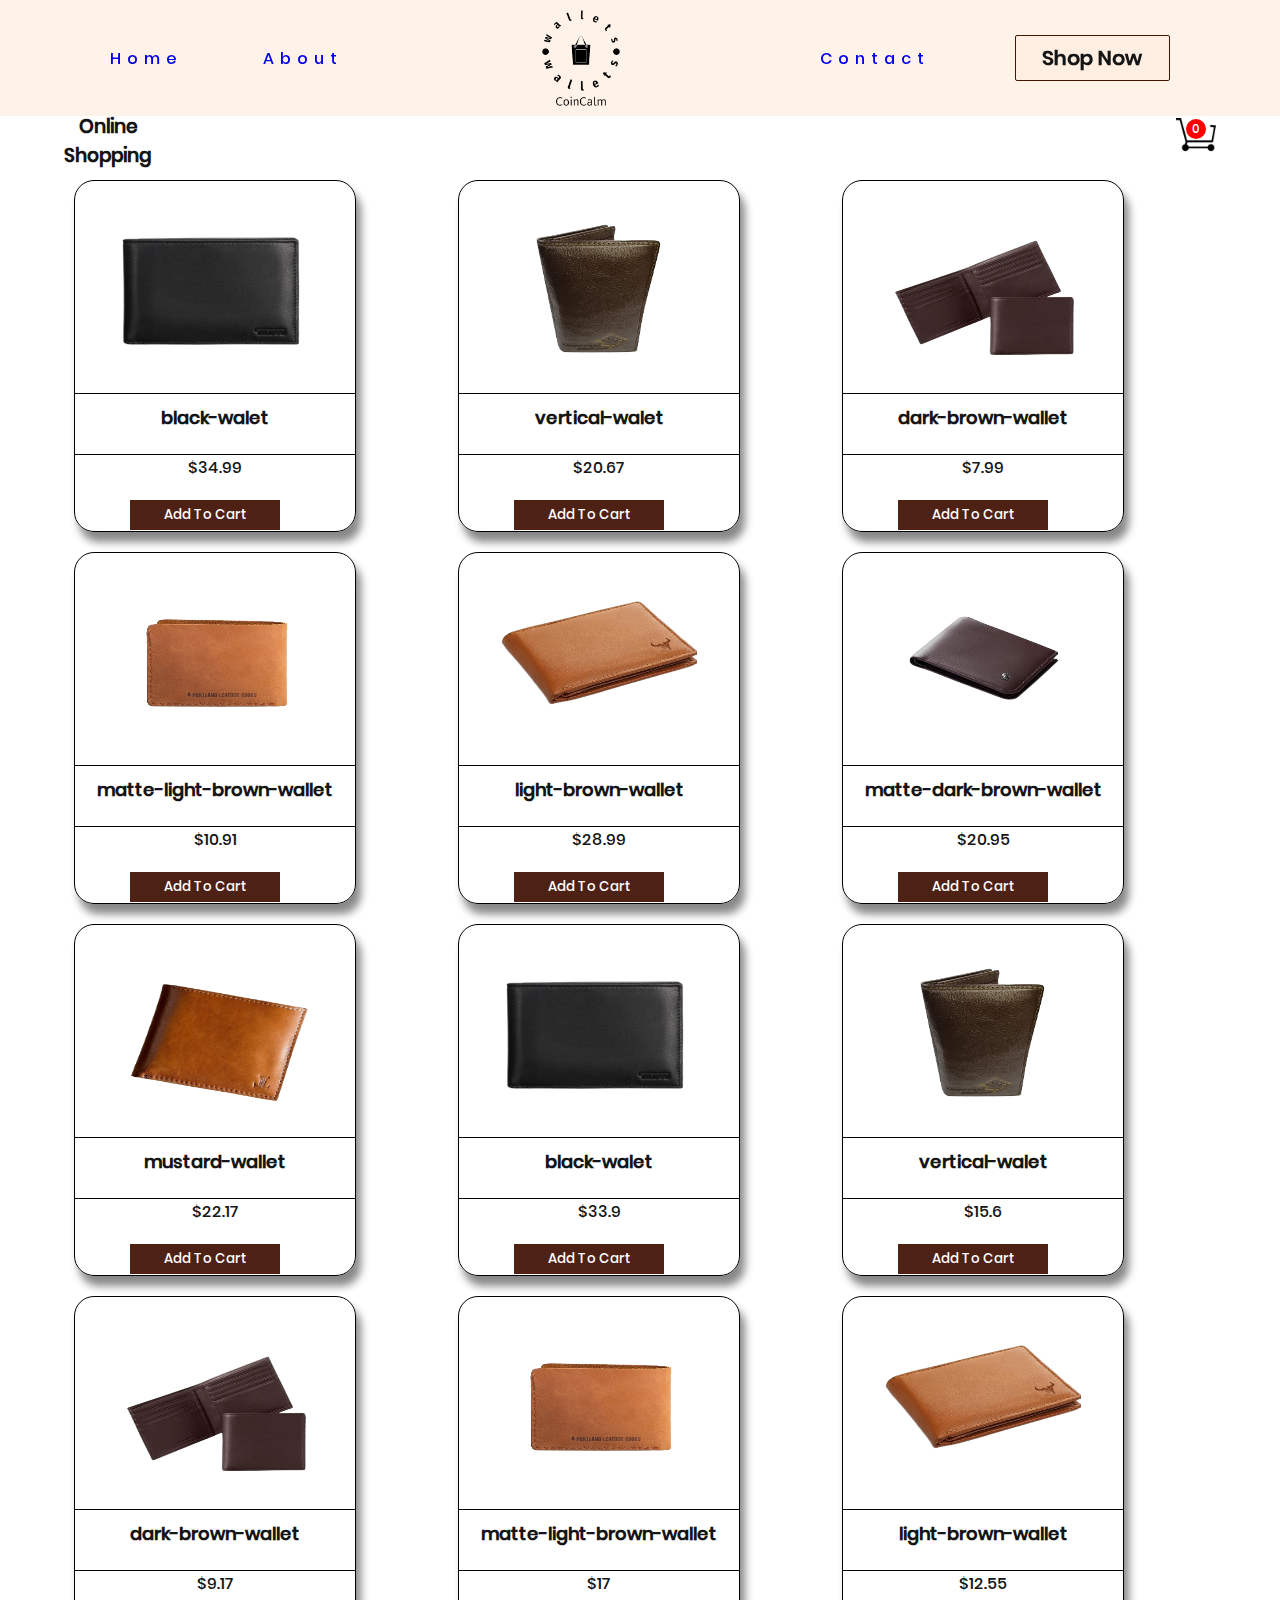
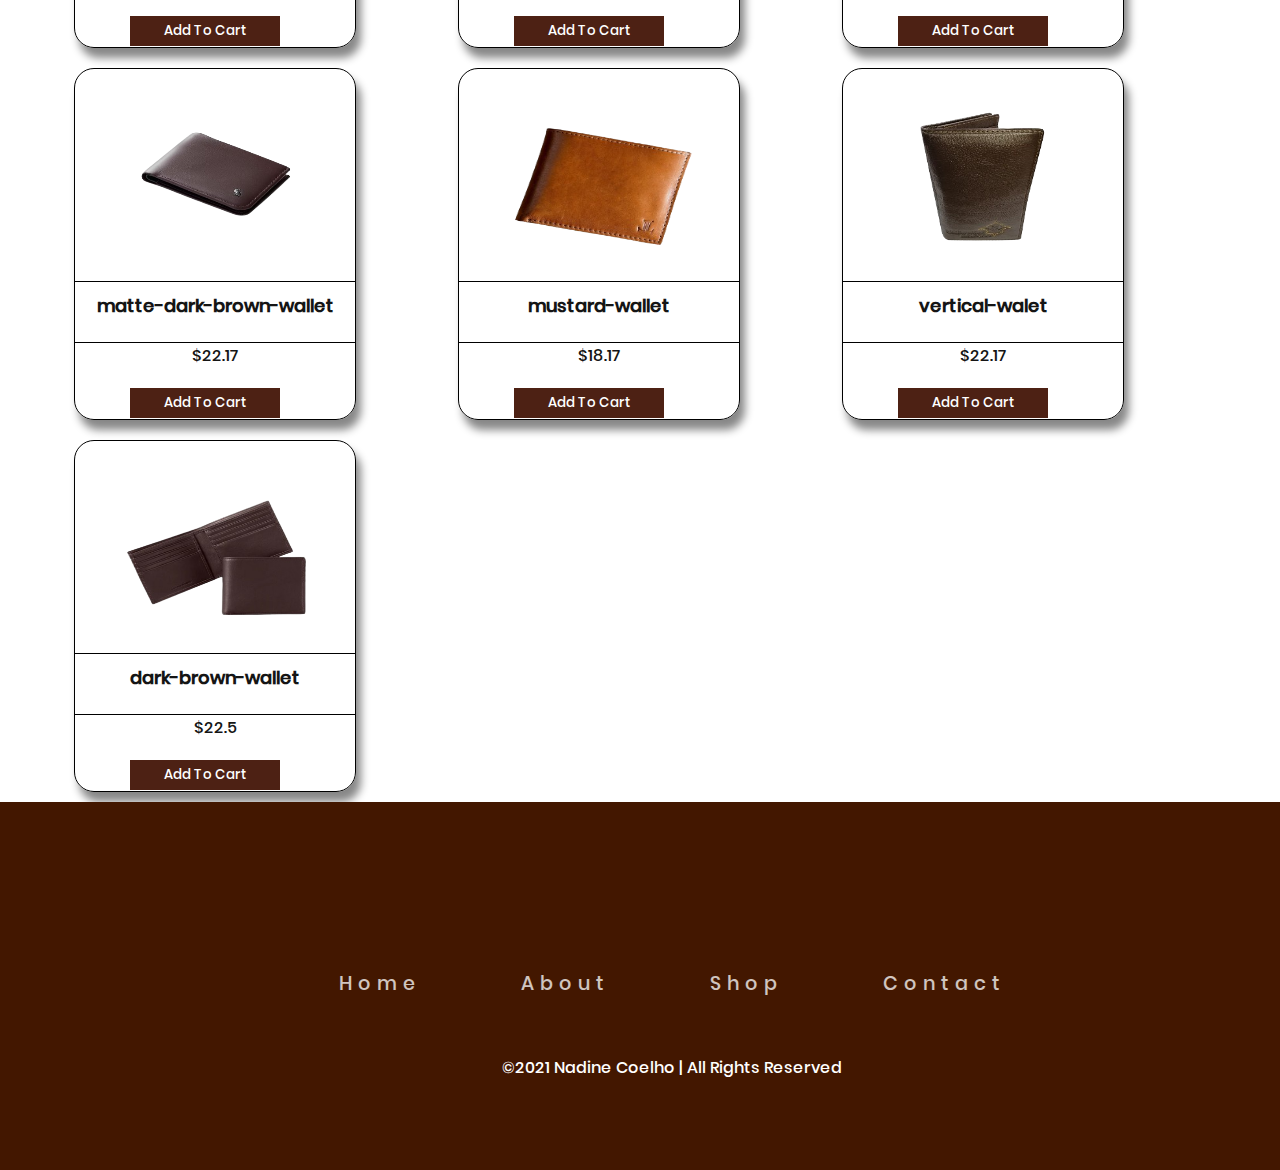
<file: index.html>
<!DOCTYPE html>
<html lang="en">
<head>
    <meta charset="UTF-8">
    <meta name="viewport" content="width=device-width, initial-scale=1.0">
    <title>Document</title>
    <link rel="preconnect" href="https://fonts.googleapis.com">
<link rel="preconnect" href="https://fonts.gstatic.com" crossorigin>
<link href="https://fonts.googleapis.com/css2?family=Poppins:ital,wght@0,100;0,200;0,300;0,400;0,500;0,600;0,700;0,800;0,900;1,100;1,200;1,300;1,400;1,500;1,600;1,700;1,800;1,900&family=Roboto:wght@400;500;700&display=swap" rel="stylesheet">
    <link rel="stylesheet" href="style.css">
          <link rel="stylesheet" href="https://cdnjs.cloudflare.com/ajax/libs/font-awesome/6.5.1/css/all.min.css" integrity="sha512-DTOQO9RWCH3ppGqcWaEA1BIZOC6xxalwEsw9c2QQeAIftl+Vegovlnee1c9QX4TctnWMn13TZye+giMm8e2LwA==" crossorigin="anonymous" referrerpolicy="no-referrer" />

        <link rel="stylesheet" href="home.css">
        <link rel="stylesheet" href="nav.js">

</head>
<body>
      <nav>
         <div class="flex">
            <div>
               <ul class="list mobilevisible">
                  <li><a href="/home.html">Home</a></li>
                  <li><a href="/home.html/#About">About</a></li>
               </ul>
            </div>
            <div>
               <div class="logo"></div>
            </div>
            <div class="list mobilevisible">
               <ul>
               <li><a href="/contact.html">Contact</a></li>
               <div>
               <a href="#">
                  <button class="order btn">
                        <p>Shop Now</p>
                     
                  </button>
               </a>

               </div>
            </div>
            <div class="hamburger">
               <a onclick=showSidebar() href="#">
               <i class="fa-solid fa-bars fa-xl"></i>
               </a>
            </div>
         </div>
         <div class="sidebar">
            <div class="column">
               <ul class="list">
                  <li><a href="/home.html">Home</a></li>
                  <li><a href="#About">About</a></li>
               <li><a href="/contact.html">Contact</a></li>
                  <div>
                     <button class="order btn">
                        <p>Order Now</p>
                     </button>
                  </div>
               </ul>
            </div>
            <div class="close">
               <a onclick=hideSidebar() href="#">
               <i class="fa-solid fa-x fa-xl"></i>
               </i>
               </a>
            </div>
         </div>
      </nav>

    
    <div class="container">
        <header>
            <div class="title">
                <h3>Online <br>Shopping</h3></div>
            <div class="icon-cart" id="#icondiv">
                <div class="image-icon"><img src="images/cart-icon.png" class="cart-img"></div>
                
                
                <span>0</span>
            </div>
        </header>
        <div class="listProduct">

        </div>
    </div>
    <div class="cartTab ">
        <h1>Shopping Cart</h1>
        <div class="listCart">
            
        </div>
        <div class="btn">
            <button class="close closeCartButton">CLOSE</button>
            <button class="checkOut">Check Out</button>
        </div>
    </div>

    <!--  footer  -->
      <footer class="footer">
     <ul class="social-icon">
      <li class="social-icon__item"><a class="social-icon__link" href="#">
        <i class="fa-brands fa-facebook fa-xl" style="color: white;"></i>
        </a></li>
      <li class="social-icon__item"><a class="social-icon__link" href="#">
          <i class="fa-brands fa-twitter fa-xl" style="color: white;"></i>
        </a></li>
      <li class="social-icon__item"><a class="social-icon__link" href="#">
          <i class="fa-brands fa-linkedin fa-xl" style="color: white;"></i>
        </a></li>
      <li class="social-icon__item"><a class="social-icon__link" href="#">
<i class="fa-brands fa-instagram fa-xl" style="color: white;"></i>
        </a></li>
    </ul>
    <ul class="menu">
      <li class="menu__item"><a class="menu__link" href="#Home">Home</a></li>
      <li class="menu__item"><a class="menu__link" href="#About">About</a></li>
      <li class="menu__item"><a class="menu__link" href="/index.html">Shop</a></li>
      <li class="menu__item"><a class="menu__link" href="/contact.html">Contact</a></li>

    </ul>
    <p>&copy;2021 Nadine Coelho | All Rights Reserved</p>
      </footer>

    <script src="app.js"></script>
        <script src="nav.js"></script>

</body>
</html>
</file>
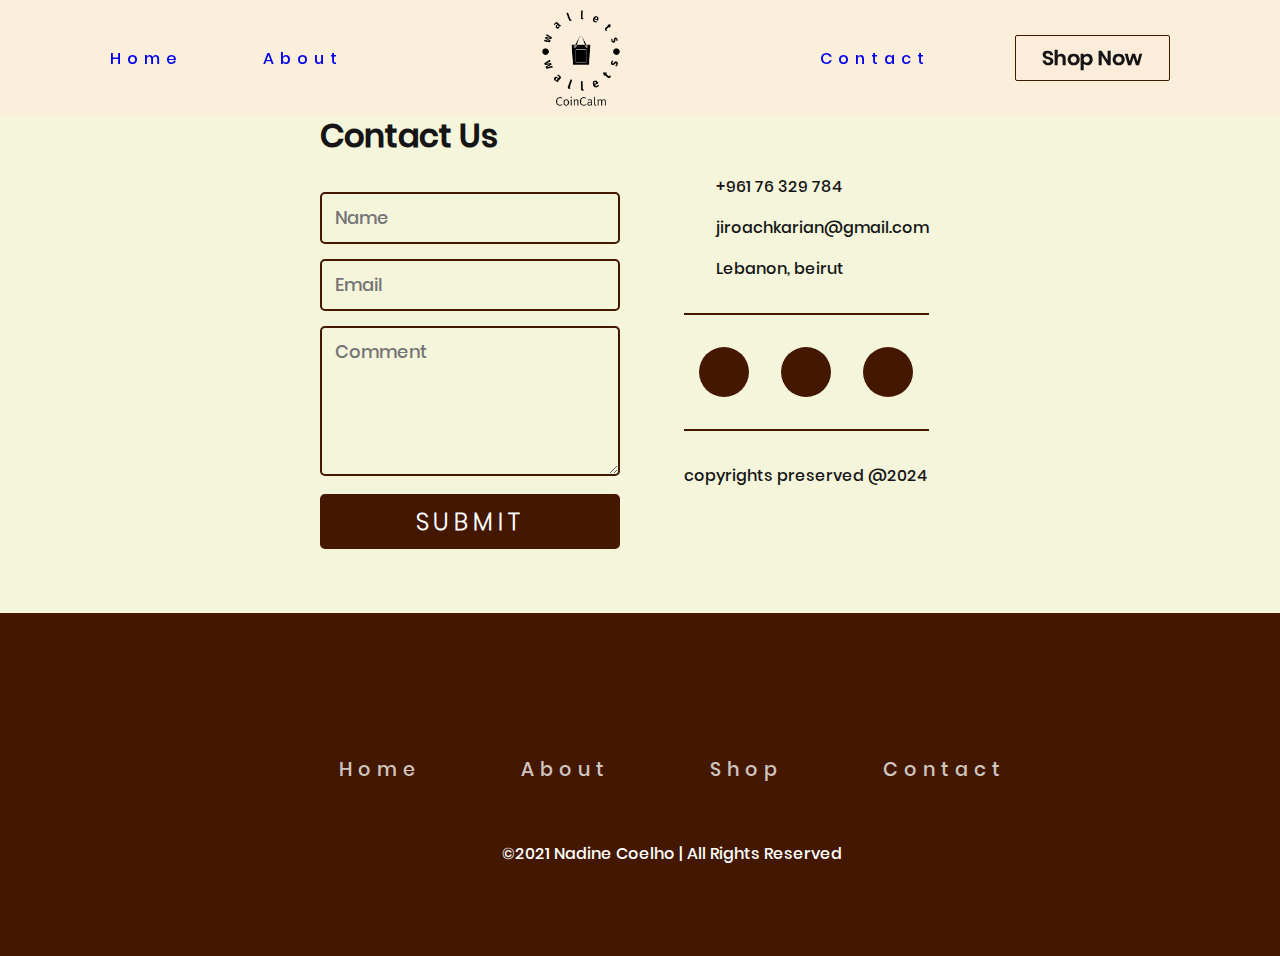
<file: contact.html>
<!DOCTYPE html>
<html lang="en">
   <head>
      <meta charset="UTF-8">
      <meta name="viewport" content="width=device-width, initial-scale=1.0">
      <link rel="stylesheet" href="home.css" />
      <link rel="stylesheet" href="contact.css" />
      <link rel="stylesheet" href="https://cdnjs.cloudflare.com/ajax/libs/font-awesome/6.5.1/css/all.min.css" integrity="sha512-DTOQO9RWCH3ppGqcWaEA1BIZOC6xxalwEsw9c2QQeAIftl+Vegovlnee1c9QX4TctnWMn13TZye+giMm8e2LwA==" crossorigin="anonymous" referrerpolicy="no-referrer" />
      <title>Document</title>
   </head>
   <body>
      <nav>
         <div class="flex">
            <div>
               <ul class="list mobilevisible">
                  <li><a href="/home.html">Home</a></li>
                  <li><a href="#About">About</a></li>
               </ul>
            </div>
            <div>
               <div class="logo"></div>
            </div>
            <div class="list mobilevisible">
               <ul>
               <li><a href="/contact.html">Contact</a></li>
               <div>
                  <button class="order btn">
                     <p>Shop Now</p>
                  </button>
               </div>
            </div>
            <div class="hamburger">
               <a onclick=showSidebar() href="#">
               <i class="fa-solid fa-bars fa-xl"></i>
               </a>
            </div>
         </div>
         <div class="sidebar">
            <div class="column">
               <ul class="list">
                  <li><a href="/home.html">Home</a></li>
                  <li><a href="#About">About</a></li>
               <li><a href="/contact.html">Contact</a></li>
                  <div>
                      <a href="/index.html">
                         <button class="order btn">
                           <p>Shop Now</p>
                        </button>
                     </a>
                  </div>
               </ul>
            </div>
            <div class="close">
               <a onclick=hideSidebar() href="#">
               <i class="fa-solid fa-x fa-xl"></i>
               </i>
               </a>
            </div>
         </div>
      </nav>
      <div>
      <section class="contc">
         <div class="container">
            <div class="h11">
               <h1>Contact Us</h1>
            </div>
            <div>
               <form  onsubmit="return validateForm()" >      
                  <input id="name"  name="name" type="text" class="feedback-input" placeholder="Name" />   
                  <input id="email"  name="email" type="text" class="feedback-input" placeholder="Email" />
                  <textarea  id="message"  name="text" class="feedback-input" placeholder="Comment"></textarea>
                  <input type="submit" value="SUBMIT"/>
               </form>
            </div>
         </div>
         <div class="banner">
            <div class="direct-contact">
               <div class="contact-row">
                  <div class="contact-icon"><i class="fa-solid fa-phone"></i></div>
                  <div>+961 76 329 784</div>
               </div>
               <div class="contact-row">
                  <div class="contact-icon"><i class="fa-solid fa-envelope"></i></i></div>
                  <div>jiroachkarian@gmail.com</div>
               </div>
               <div class="contact-row">
                  <div class="contact-icon"><i class="fa-solid fa-location-dot"></i></i></div>
                  <div>Lebanon, beirut</div>
               </div>
            </div>
            <hr>
            <div class="icons">
               <div class="icons-row">
                  <div class="iconlink" ><i class="fa-brands fa-linkedin fa-xl" style="color: white;"></i></div>
                  <div class="iconlink"><i class="fa-brands fa-github fa-xl" style="color: white;"></i></div>
                  <div class="iconlink"><i class="fa-solid fa-phone fa-xl" style="color: white;"></i></div>
               </div>
            </div>
            <hr>
            <div class="copyrights">
               <p>copyrights preserved @2024</p>
            </div>
         </div>
      </section>
      <footer class="footer">
     <ul class="social-icon">
      <li><a href="#">
        <i class="fa-brands fa-facebook fa-xl" style="color: white;"></i>
        </a></li>
      <li><a href="#">
          <i class="fa-brands fa-twitter fa-xl" style="color: white;"></i>
        </a></li>
      <li><a href="#">
          <i class="fa-brands fa-linkedin fa-xl" style="color: white;"></i>
        </a></li>
      <li><a href="#">
<i class="fa-brands fa-instagram fa-xl" style="color: white;"></i>
        </a></li>
    </ul>
    <ul class="menu">
      <li class="menu__item"><a class="menu__link" href="/home.html">Home</a></li>
      <li class="menu__item"><a class="menu__link" href="/home.html">About</a></li>
      <li class="menu__item"><a class="menu__link" href="/index.html">Shop</a></li>
      <li class="menu__item"><a class="menu__link" href="/contact.html">Contact</a></li>

    </ul>
    <p>&copy;2021 Nadine Coelho | All Rights Reserved</p>
  </footer>

              <script src="nav.js"></script>
     <script>
        function validateForm() {
            var name = document.getElementById("name").value;
            var email = document.getElementById("email").value;
            var message = document.getElementById("message").value;

            if (name === "" || email === "" || message === "") {
                alert("Please fill in all fields.");
                return false;
            }

            return true;
        }
 </script>
   </body>
</html>
</file>
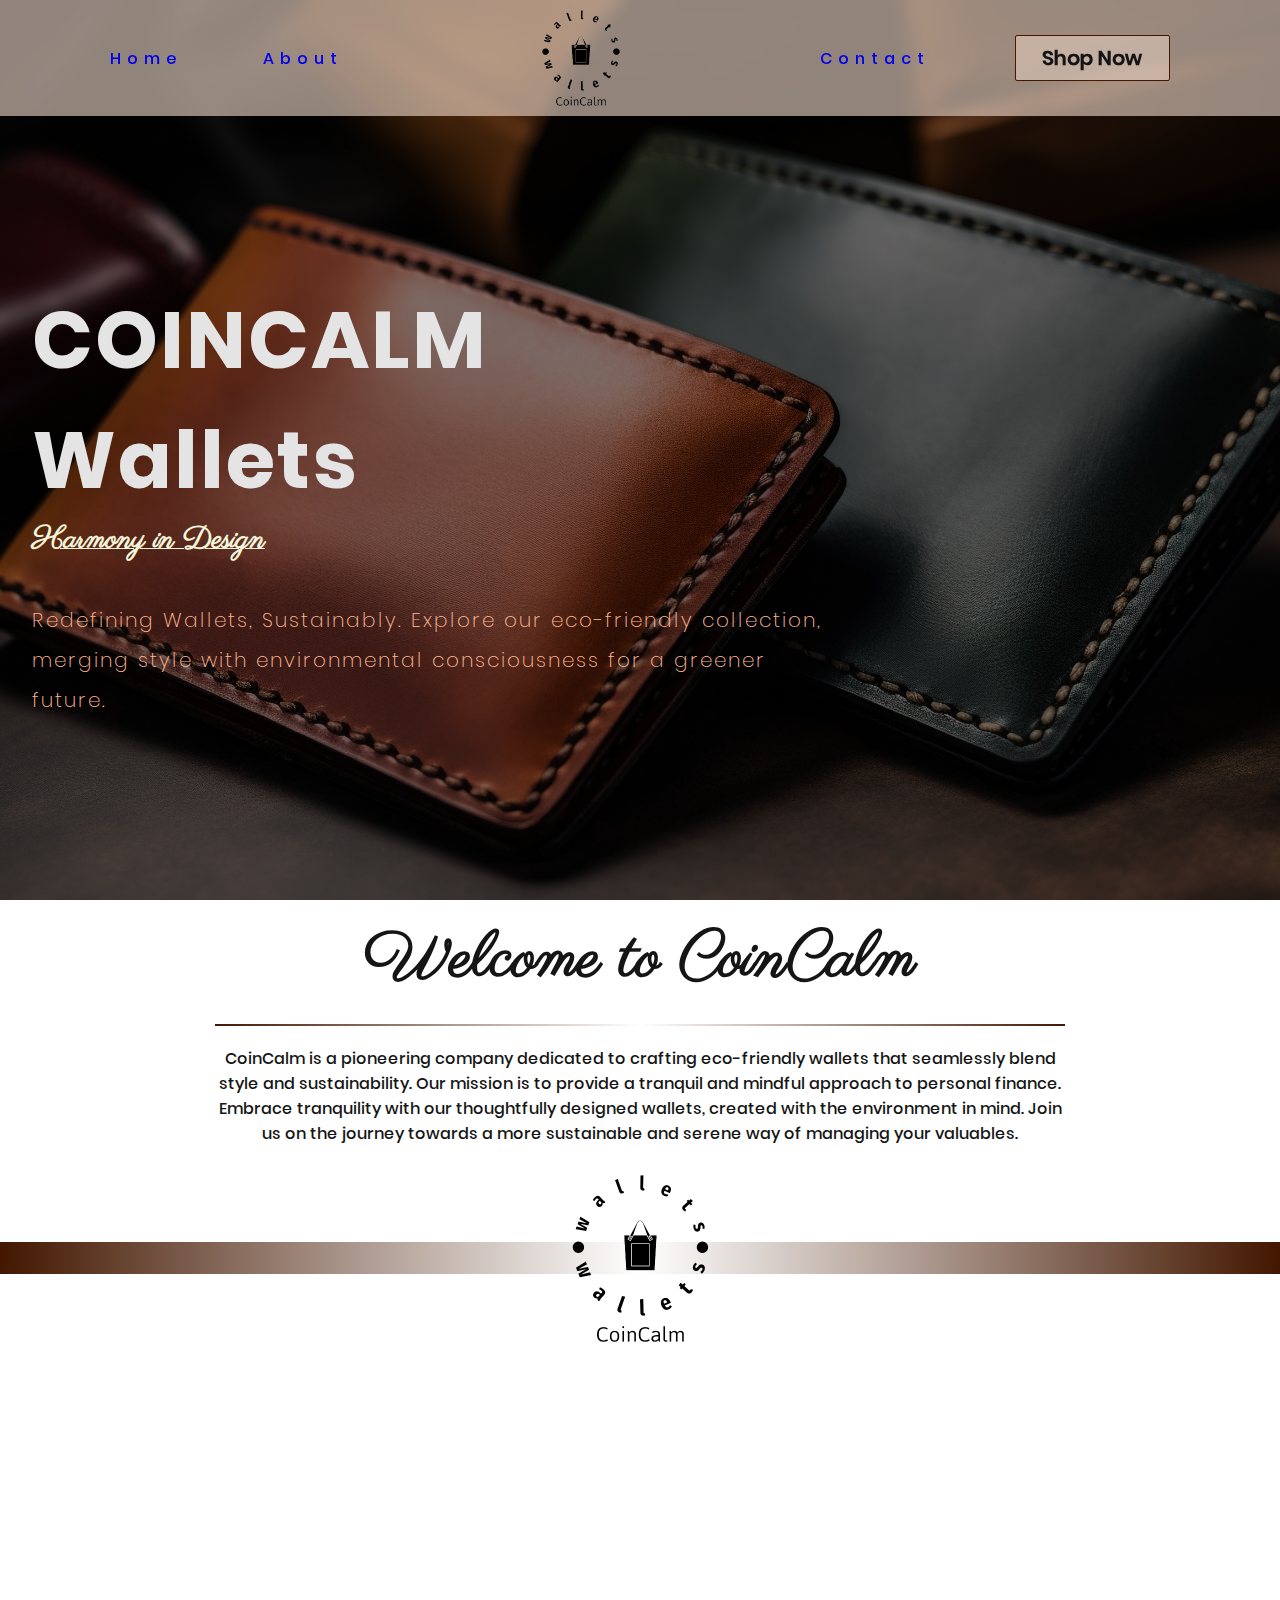
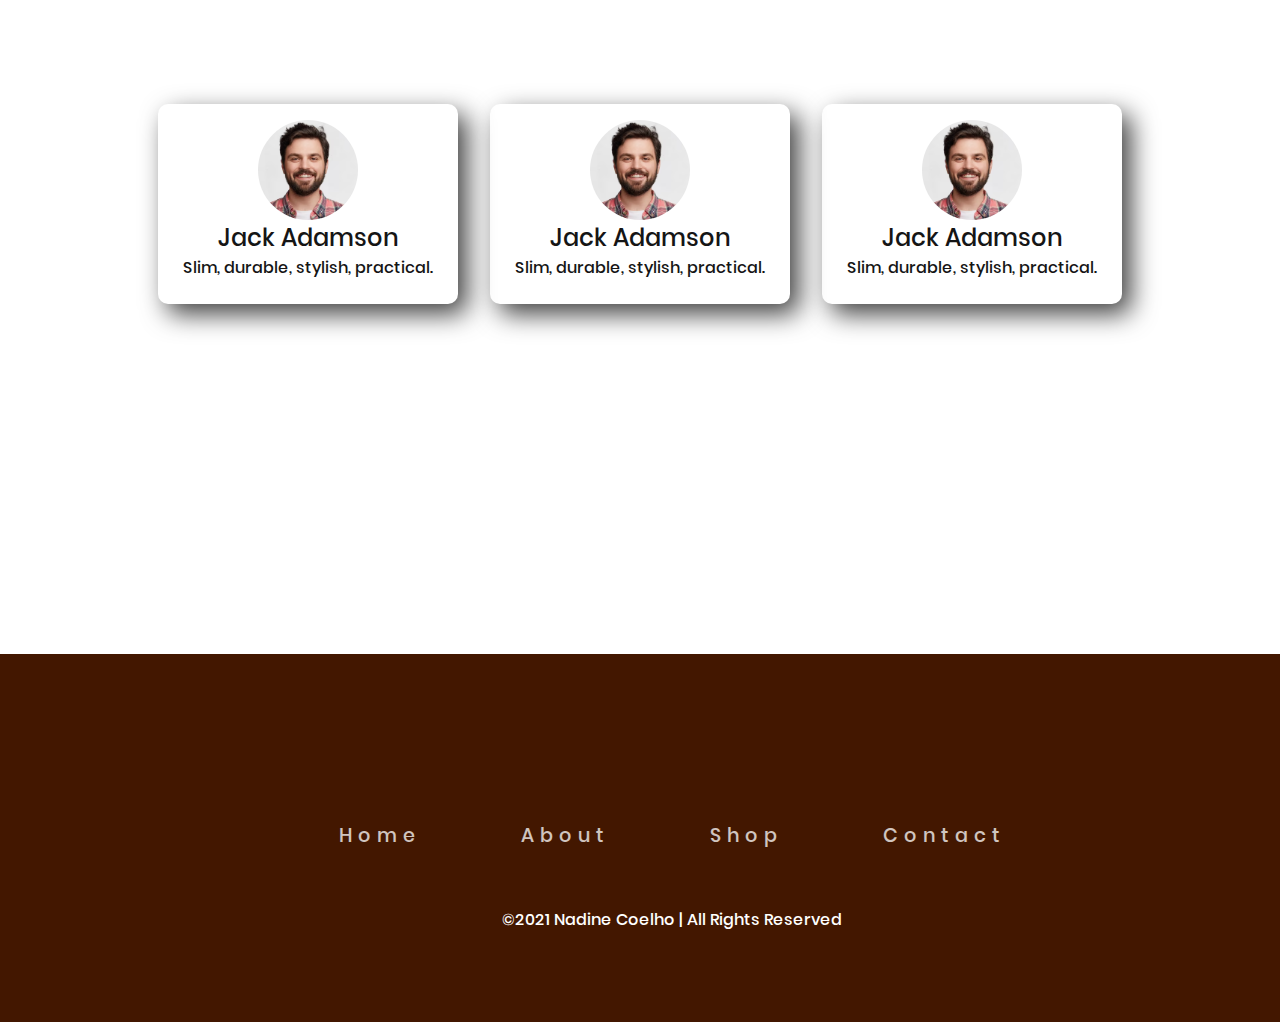
<file: home.html>
<!DOCTYPE html>
<html lang="en">
   <head>
      <meta charset="UTF-8" />
      <meta name="viewport" content="width=device-width, initial-scale=1.0" />
      <link rel="stylesheet" href="home.css" />
      <link rel="stylesheet" href="https://cdnjs.cloudflare.com/ajax/libs/font-awesome/6.5.1/css/all.min.css" integrity="sha512-DTOQO9RWCH3ppGqcWaEA1BIZOC6xxalwEsw9c2QQeAIftl+Vegovlnee1c9QX4TctnWMn13TZye+giMm8e2LwA==" crossorigin="anonymous" referrerpolicy="no-referrer" />
      <title>Document</title>
 
   </head>
   <body>
      <div>
      <nav>
         <div class="flex">
            <div>
               <ul class="list mobilevisible">
                  <li><a href="/home.html">Home</a></li>
                  <li><a href="#About">About</a></li>
               </ul>
            </div>
            <div>
               <div class="logo"></div>
            </div>
            <div class="list mobilevisible">
               <ul>
               <li><a href="/contact.html">Contact</a></li>
               <div>
                  <button class="order btn">
                     <p>Shop Now</p>
                  </button>
               </div>
            </div>
            <div class="hamburger">
               <a onclick=showSidebar() href="#">
               <i class="fa-solid fa-bars fa-xl"></i>
               </a>
            </div>
         </div>
         <div class="sidebar">
            <div class="column">
               <ul class="list">
                  <li><a href="/home.html">Home</a></li>
                  <li><a href="#About">About</a></li>
               <li><a href="/contact.html">Contact</a></li>
                  <div>
                      <a href="/index.html">
                         <button class="order btn">
                           <p>Shop Now</p>
                        </button>
                     </a>
                  </div>
               </ul>
            </div>
            <div class="close">
               <a onclick=hideSidebar() href="#">
               <i class="fa-solid fa-x fa-xl"></i>
               </i>
               </a>
            </div>
         </div>
      </nav>
      <section class="header"  id="Home">
         <div class="container">
            <div class="title">
               <div>
                  <div>
                     <h1>COINCALM Wallets</h1>
                  </div>
                  <div class="subt">
                     <h2>Harmony in Design</h2>
                  </div>
               </div>
               <div>
                  <p>Redefining Wallets, Sustainably. Explore our eco-friendly collection, merging style with environmental consciousness for a greener future.</p>
               </div>
            </div>
         </div>
      </section>
      <section class="welc" id="About">
         <div class="container">
            <div>
               <h1>Welcome to CoinCalm</h1>
               <hr class="beautiful-hr">
            </div>
            <div>
               <p>CoinCalm is a pioneering company dedicated to crafting eco-friendly wallets that seamlessly blend style and sustainability. Our mission is to provide a tranquil and mindful approach to personal finance.
                  Embrace tranquility with our thoughtfully designed wallets, created with the environment in mind. Join us on the journey towards a more sustainable and serene way of managing your valuables.
               </p>
            </div>
         </div>
      </section>
      <div class="breaker">
<div class="logob">

</div>
      </div>
      <section id="s2">
         <div class="customer">
            <div class="card">

               <div class="image"></div>
               <div class="name"><p>Jack Adamson</p></div>
               <div class="review"><p>Slim, durable, stylish, practical.</p></div>
            </div>
            <div class="card">

               <div class="image"></div>
               <div class="name"><p>Jack Adamson</p></div>
               <div class="review"><p>Slim, durable, stylish, practical.</p></div>
            </div>
            <div class="card">

               <div class="image"></div>
               <div class="name"><p>Jack Adamson</p></div>
               <div class="review"><p>Slim, durable, stylish, practical.</p></div>
            </div>
         </div>
      </section>
      <footer class="footer">
     <ul class="social-icon">
      <li class="social-icon__item"><a class="social-icon__link" href="#">
        <i class="fa-brands fa-facebook fa-xl" style="color: white;"></i>
        </a></li>
      <li class="social-icon__item"><a class="social-icon__link" href="#">
          <i class="fa-brands fa-twitter fa-xl" style="color: white;"></i>
        </a></li>
      <li class="social-icon__item"><a class="social-icon__link" href="#">
          <i class="fa-brands fa-linkedin fa-xl" style="color: white;"></i>
        </a></li>
      <li class="social-icon__item"><a class="social-icon__link" href="#">
<i class="fa-brands fa-instagram fa-xl" style="color: white;"></i>
        </a></li>
    </ul>
    <ul class="menu">
      <li class="menu__item"><a class="menu__link" href="#Home">Home</a></li>
      <li class="menu__item"><a class="menu__link" href="#About">About</a></li>
      <li class="menu__item"><a class="menu__link" href="/index.html">Shop</a></li>
      <li class="menu__item"><a class="menu__link" href="/contact.html">Contact</a></li>

    </ul>
    <p>&copy;2021 Nadine Coelho | All Rights Reserved</p>
      </footer>

      </div>
      <script src="nav.js"></script>

   </body>
</html>
</file>
<file: style.css>
@import url('https://fonts.googleapis.com/css2?family=Poppins:ital,wght@0,100;0,200;0,300;0,400;0,500;0,600;0,700;0,800;0,900;1,100;1,200;1,300;1,400;1,500;1,600;1,700;1,800;1,900&family=Roboto:wght@400;500;700&display=swap');


body{
    margin: 0;
    font-family: Poppins;
    font-family: 'Roboto', sans-serif;
}
.container{
    z-index: 1;
     margin: auto;
    width: 1200px;
    max-width: 90%;
    text-align: center;
    padding-top: 7em;
    transition: transform .5s;
}
header img{
    height: 40px;

}
header{
    display: flex;
    flex-direction: row;
    justify-content: space-between;
    align-items: center;
    max-width: 100%;
    width: 1200px;

   
    
}
.icon-cart{
    position: relative;
    cursor: pointer;
}
.icon-cart span{
    position: absolute;
    background-color: red;
    width: 20px;
    height: 20px;
    display: flex;
    justify-content: center;
    align-items: center;
    border-radius: 50px;
    color: #fff;
    top: 1px;
    right: 10px;
    font-size: 12px;
    cursor: pointer;
}

.listProduct .item img{
    width: 70%;
    height: 50%;
    margin-top: 5px;
    border-radius: 20px;
    transition: transform 0.3s ease;
    padding-bottom: 20px;
}  
.listProduct .item:hover img{

    transform: scale(1.1);
} 
.listProduct{  
    display: grid;
    grid-template-columns: repeat(4,1fr);
    align-items: center;
    justify-content: center;
    
}
.listProduct .item{
   border: 1px solid black;
   border-radius: 20px;
    margin: 10px;
    height: 300px;
    width: 280px;
    box-shadow: 5px 10px 8px #888888;
    padding-top: 30px;
    padding-bottom: 20px;

    
}
.listProduct .item h2{
margin: 0px;
height: 40px;
border-top: 1px solid black;
border-bottom: 1px solid black;
padding: 10px;
font-size: large;

      
}

.listProduct .item button{
    background-color: rgb(77, 33, 20);
    color: rgb(255, 255, 255);
    border: none;
    font-weight: lighter;
    padding: 5px ;
    width: 150px;
    margin: 20px 20px 20px 0px;
    cursor: pointer;
}

/* cart */

.cartTab{
    padding-top: 6em;
    z-index: 2;
    width: 400px;
    background-color: #353432;
    color: #eee;
    position: fixed;
    top: 0;
    right: -400px;
    bottom: 0;
    display: grid;
    height: 70%;
    grid-template-rows: 70px 1fr 70px;
    transition: .5s;
}
body.showCart .cartTab{
    right:0 ;
}

 
.cartTab h1{
    padding: 20px;
    margin: 0;
    font-weight: 300;
}
.cartTab .btn{
    display: grid;
    grid-template-columns: repeat(2, 1fr);
}
.cartTab button{
    background-color: #26fe00;
    border: none;
    font-family: Poppins;
    font-weight: 500;
    cursor: pointer;
}
.cartTab .close{
    background-color: #ff0000;
}
.listCart .item img{
    width: 100%;
}
.listCart .item{
    display: grid;
    grid-template-columns: 70px 150px 50px 1fr;
    gap: 10px;
    text-align: center;
    align-items: center;
}
.listCart .quantity span{
    display: inline-block;
    width: 25px;
    height: 25px;
    background-color: #eee;
    border-radius: 50%;
    color: #555;
    cursor: pointer;
}
.listCart .quantity span:nth-child(2){
    background-color: transparent;
    color: #eee;
    cursor: auto;
}
.listCart .item:nth-child(even){
    background-color: #eee1;
}
.listCart{
    overflow:auto;
}
.listCart::-webkit-scrollbar{
    width: 0;
}
@media screen and (max-width:1400px){
    .listProduct{
        grid-template-columns: repeat(2,1fr);
    }
}
@media screen and (min-width:992px){
    .listProduct{
        grid-template-columns: repeat(3,1fr);
    }
}
@media screen and (min-width:1500px){
    .listProduct{
        grid-template-columns: repeat(4,1fr);
    }
}
@media screen and (max-width:600px){
    .listProduct{
        display: grid;
        grid-template-columns: repeat(1,1fr);
      
    }
    .listProduct .item{
        width: 250px;
    }
    
.listProduct .item{
    margin: auto;
   width: 250px;
   float: middle;
   margin-top: 30px;
   text-align: center;
   padding-top: 20px;
   transition: transform .5s;
}
    
}
@media screen and (max-width:422px){
     .cartTab{
        height: 80%;
      
     }
     .listCart .item{
        display: grid;
        grid-template-columns: 40px 100px 10px 170px;
        gap: 10px;
        text-align: center;
        align-items: center;
    }
    .listProduct{
       display: grid;
       grid-template-columns: 1fr;
      
      
    }
    .listProduct .item img{
       
        transition: transform 0.3s ease;
       
    }  
    .listProduct .item:hover img{

        transform: scale(1.1);
    } 
    header{
        width: 75%;
    }
}
</file>
<file: home.css>
@font-face {
    font-family: "paris";
    src: url("./fonts/Parisienne-Regular.ttf");
}
@font-face {
    font-family: "coco-ul";
    src: url("./fonts/CocomatUltralight-3ngp.ttf");
}
@font-face {
    font-family: "poppins-b";
    src: url("./fonts/poppins/Poppins-Bold.ttf");
}
@font-face {
    font-family: "poppins-m";
    src: url("./fonts/poppins/Poppins-Medium.ttf");
}
@font-face {
    font-family: "poppins-l";
    src: url("./fonts/poppins/Poppins-ExtraLight.ttf");
}

 

*{
    padding: 0;
    margin: 0;
    font-family: "poppins-m";


}

body{
    width: 100%;
    height: 100%;
    font-size: medium;
    color: #151515;
    scroll-behavior: smooth;
overflow-x: hidden;


}

section{
    box-sizing: border-box;
    width: 100%;
    height: 100vh;
    z-index: 1;
   }


nav{
    box-sizing: border-box;
    background-color: #ffe9d891;
    backdrop-filter: blur(5px);
     width: 100%;
    height: fit-content;
    padding: 0.5em 1em 0.5em 1em;
    position: fixed;
    z-index: 999;
   transition: background-color 0.3s ease, padding 0.3s ease; /* Add smooth transitions for a better user experience */ 
}

.flex{
     height: fit-content;
    display: flex;
    justify-content:space-around;
    align-items: center;
 
}


.logo{
 background-image: url("./images/lkj.png") ;
 background-position: center;
 background-repeat: no-repeat;
 background-size: cover;
 width:100px;
 height: 100px;
 transition: width 0.3s ease, height 0.3s ease; /* Add smooth transition for logo size change */
}
a{
    text-decoration: none;
}
ul{
 list-style: none;
 display: flex;
 flex-direction:row;
 gap: 5em;
 align-items: center;
}

li{
    font-weight: normal;
      letter-spacing: 6px;
}


.order{
 background-color:#ffe9d869;
    border: 1px #431700 solid;
    border-radius: 2px;
    color: #151515;
    padding: 0.5em 2em 0.5em 2em;
    position: relative;
    transition: color 0.2s linear;
    z-index: 2;
    margin: 0px 0px 0px 5px;
    cursor: pointer;

 
}

.order:hover{
 color: white;
  border: 1px #431700 solid;
}

.order::before{
    content: "";
    position: absolute;
    width: 100%;
    height: 100%;
    background-color: #431700;
    top: 0;
    left: 0;
    transition: all 0.2s;
    transform-origin: 0 0;
    z-index: -1;
}

.btn::before{
    transform: scaleX(0);
}
.btn:hover::before{
    transform: scaleX(1);
}

.order p{
    font-size: 1.5em;
    font-weight: 700;

}


.sidebar{
    box-sizing: border-box;
    display: none;
    align-items: center;
    background-color:beige;
    backdrop-filter: blur(5px), opacity(0.8);
    height: 100vh;
    width:fit-content;
    position: fixed;
    top: 0;
    right: 0;
    z-index: 999;
    padding: 4em 5em 4em 5em;
         position: inherit;

}

.column{
    display: flex;
    justify-content: center;
    align-items: end;
    flex-direction:column ;
    gap: 3em;
        width: 100%;


}

.sidebar ul{
list-style: none;
 display: flex;
 flex-direction:column;
 gap: 5em;
 align-items: center;
     width: 100%;

 
}

.sidebar li{
    font-size: 1.5em;
    width: 100%;
    text-align: center;
}

.mobilevisible{
    display: visible;
}
    .hamburger{
    display: none;
}
.close{
    display: flex;
    height: 100%;
    justify-content: start;
}

hr.beautiful-hr {
  border: 0;
  height: 2px;
  background: linear-gradient(to right, #431700, #fff, #431700); /* Adjust colors as needed */
  margin: 20px 0; /* Adjust margin as needed */
}

.header{
    background-image: linear-gradient(rgba(0, 0, 0, 0.5), rgba(0, 0, 0, 0.5)), url("./images/—Pngtree—two\ handmade\ leather\ wallets\ on_3169319.jpg");
     background-position: center;
     background-attachment: fixed;
     background-size: cover;
    background-repeat: no-repeat;
    width: 100%;
    }
 .header .container{
    box-sizing: border-box;
    display: flex;
    justify-content: start;
    align-items: center;
    width: 100%;
    height: 100%;
    padding: 2em;
        overflow: hidden;

 }
.header .title{
    margin-top: 5em;
    max-width: 800px;
    height: fit-content;
    display: flex;
    align-items: start ;
    flex-direction: column;
     gap: 2em;
    color: rgb(228, 228, 228);
    position: absolute;
    font-size: 20px;
}

.header .container .title h1{
    font-size: 4em;
    letter-spacing: 2px;
    font-family: "poppins-b";
    text-transform: capitalize;



}
  
 .header .container .title h2{
     font-family: "paris";
          text-decoration: 1px underline;
         color: beige;


}

.header .container .title p{
    font-size: 1em;
    font-family: "poppins-l";
    font-weight: 300;
    letter-spacing: 2px;
    line-height:40px;
    color: #ffb994;
}

 .welc{
    display: flex;
    justify-content: center;
    align-items: center;
    flex-direction: column;
    text-align: center;
    gap: 3em;
    padding: 1em 2em 1em 2em ;
    height: 60%;
 }
.welc .container{
    max-width: 850px;
}
.welc h1{
    font-size: 4em;
font-family: "paris"
}

.footer {
  position: relative;
  width: 100%;
  background: #431700;
  min-height: 100px;
  padding: 5em 2em;
  display: flex;
  gap: 2em;
  justify-content: center;
  align-items: center;
  flex-direction: column;
}

.social-icon,
.menu {
  position: relative;
  display: flex;
  justify-content: center;
  align-items: center;
  margin: 10px 0;
  flex-wrap: wrap;
}

.social-icon__item,
.menu__item {
  list-style: none;
}

.social-icon__link {
  font-size: 2rem;
  color: #fff;
  margin: 0 10px;
  display: inline-block;
  transition: 0.5s;
}
.social-icon__link:hover {
  transform: translateY(-10px);
}

.menu__link {
  font-size: 1.2rem;
  color: #fff;
  margin: 0 10px;
  display: inline-block;
  transition: 0.5s;
  text-decoration: none;
  opacity: 0.75;
  font-weight: 300;
}

.menu__link:hover {
  opacity: 1;
}

.footer p {
  color: #fff;
  margin: 15px 0 10px 0;
  font-size: 1rem;
  font-weight: 300;
}
.breaker{
  background: linear-gradient(to right, #431700, #fff, #431700); /* Adjust colors as needed */
width: 100%;
height: 2em;
margin: 5em 0 5em 0;
position: relative;
display: flex;
justify-content: center
;

align-items: center;
 }

 .logob{
    background-image: url("/images/lkj.png");
    width: 175px;
    height: 175px;
    background-position: center;
    background-repeat: no-repeat;
    background-size: cover;
 }
#s2{
    padding:5em 2em 5em 2em;
    width: 100vw;
}
.customer{
    width:100%;
    height: 100%;
        display: flex;
    justify-content: center;
    align-items: center;
    flex-direction: row;
    gap: 2em;

}
.card{
    padding: 1em;
    width: 300px;
    height: 200px;
    border-radius: 10px;
    text-align: center;
    box-sizing: border-box;
    display: flex;
     flex-direction: column;
    align-items: center;
box-shadow: 9px 10px 26px 0px rgba(0,0,0,0.75);
-webkit-box-shadow: 9px 10px 26px 0px rgba(0,0,0,0.75);
-moz-box-shadow: 9px 10px 26px 0px rgba(0,0,0,0.75);
transition: all 0.3s ease-in-out;
}
.card:hover{
background-color: #ffc9ac;
}
.card:hover .image{
    transform: scale(1.1);
}
.card .image{
    transition: all 0.3s ease-in-out;

    width: 100px;
    height: 100px;
    border-radius: 50%;
    background-image: url("/images/chrome_DQv5hesQKp.png");
    background-size: cover;
    background-position: center;
}
.card .name{
    font-size: 1.5em;
    font-family: "poppins-b";
    color: #151515;
}

@media (max-width:700px) {
    .mobilevisible{
    display: none;
}
    .hamburger{
    display:block;
}
.sidebar{
    width: 100%;
}
.header .container {
justify-content: center;
    align-items: center;

}

.header .container .title{
    text-align: center;
        margin-top: 0;


}
.header .container .title p{
    font-size: 0.75em;
}
.header .container .title h1{
    font-size: 3.25em;
}
.welc h1{
    font-size: 3em;
}
.customer{
    flex-direction: column;
}
.card{
    width: 200px;
}
.card .image{
    width: 50px;
    height: 50px;
}
.footer{
      padding: 5em 0.5em;
      width: fit-content;

}
.footer p{
     font-size: 1em;

}

}
</file>
<file: contact.css>
body {
	padding: 0;
	margin: 0;
	height: 100%;
	width: 100%;
}

section {
	display: flex;
	justify-content: center;
	align-items: center;
	flex-direction: row;
	gap: 2em;
	height: 100% !important;

}

.contc {
	background-color: beige;
	padding-block: 4em;
}

.contc .container {
	margin-top: 3em;
	width: fit-content;
	display: flex;
	flex-direction: column;
	height: fit-content;
	gap: 2em;
}

form {
	max-width: 300px;
}

.feedback-input {
	color: black;
	font-weight: 500;
	font-size: 18px;
	border-radius: 5px;
	line-height: 22px;
	background-color: transparent;
	border: 2px solid #431700;
	transition: all 0.3s;
	padding: 13px;
	margin-bottom: 15px;
	width: 100%;
	box-sizing: border-box;
	outline: 0;
}

.feedback-input:focus {
	border: 2px solid #431700;
}

textarea {
	height: 150px;
	line-height: 150%;
	resize: vertical;
}

[type="submit"] {
	font-family: "poppins-l";
	width: 100%;
	background: #431700;
	border-radius: 5px;
	letter-spacing: 5px;
	border: 0;
	cursor: pointer;
	color: white;
	font-size: 24px;
	padding-top: 10px;
	padding-bottom: 10px;
	transition: all 0.3s;
	margin-top: -4px;
	font-weight: 700;
}

[type="submit"]:hover {
	background: beige;
	color: #151515;
	border: 1px #431700 solid;
	box-shadow: inset -5px -5px 10px 0px rgba(255, 255, 255, 0.5), inset 5px 5px 10px 0px rgba(0, 0, 0, 0.3);
}

hr {
	border: 1px #431700 solid;
}

.banner {
	height: fit-content;
	padding: 3em 2em 3em 2em;
	display: flex;
	justify-content: center;
	flex-direction: column;
	gap: 2em;
	margin-top: 3em;

}

.banner .direct-contact {
	display: flex;
	flex-direction: column;
	gap: 1em;
}


.banner .direct-contact .contact-row {
	display: flex;
	flex-direction: row;
	gap: 2em;
}

.icons .icons-row {
	display: flex;
	justify-content: center;
	flex-direction: row;
	gap: 2em;
}

.iconlink {
	height: 50px;
	width: 50px;
	display: flex;
	align-items: center;
	justify-content: center;
	border-radius: 50%;
	background-color: #431700;
}

.copyrights {
	text-align: center;
	font-weight: 200;
}

@media (max-width:700px) {
	.contc .container {
		text-align: center;
	}

	.contc {
		display: flex;
		flex-direction: column-reverse;
	}
}
</file>
